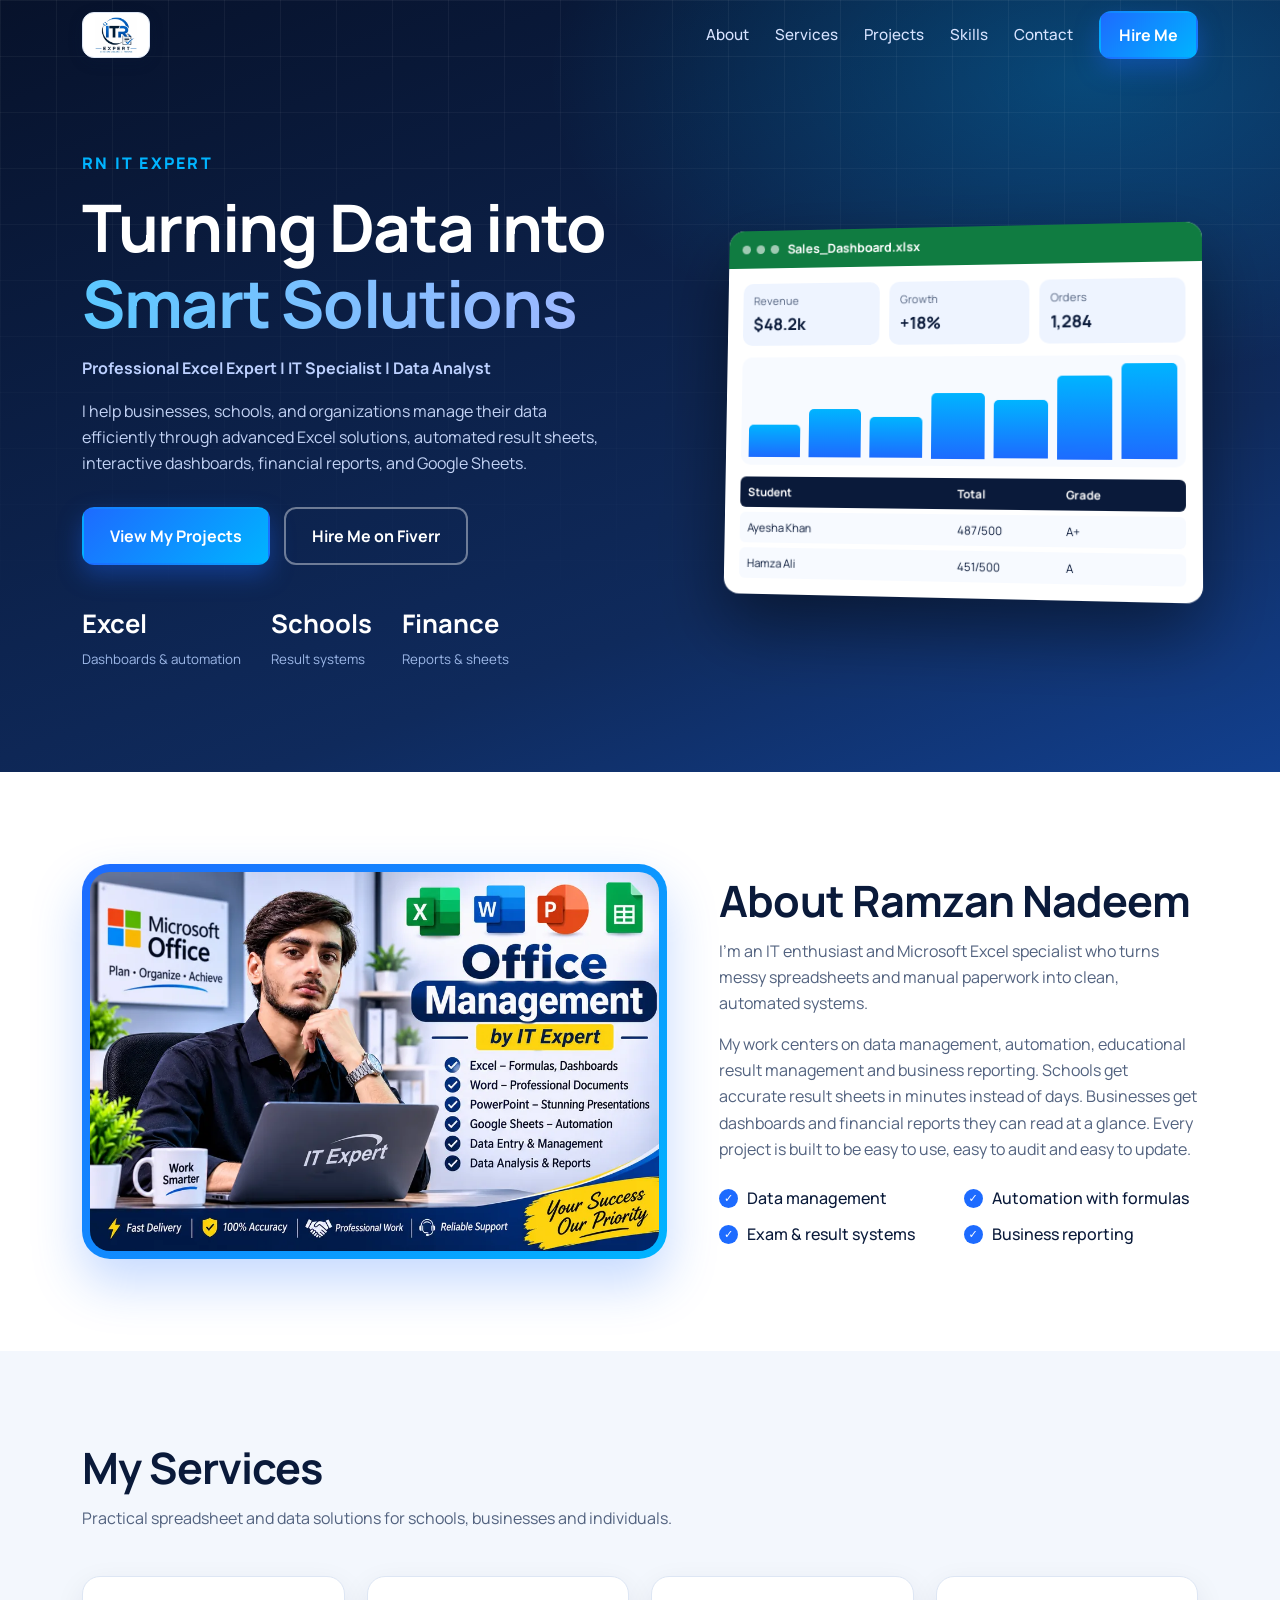
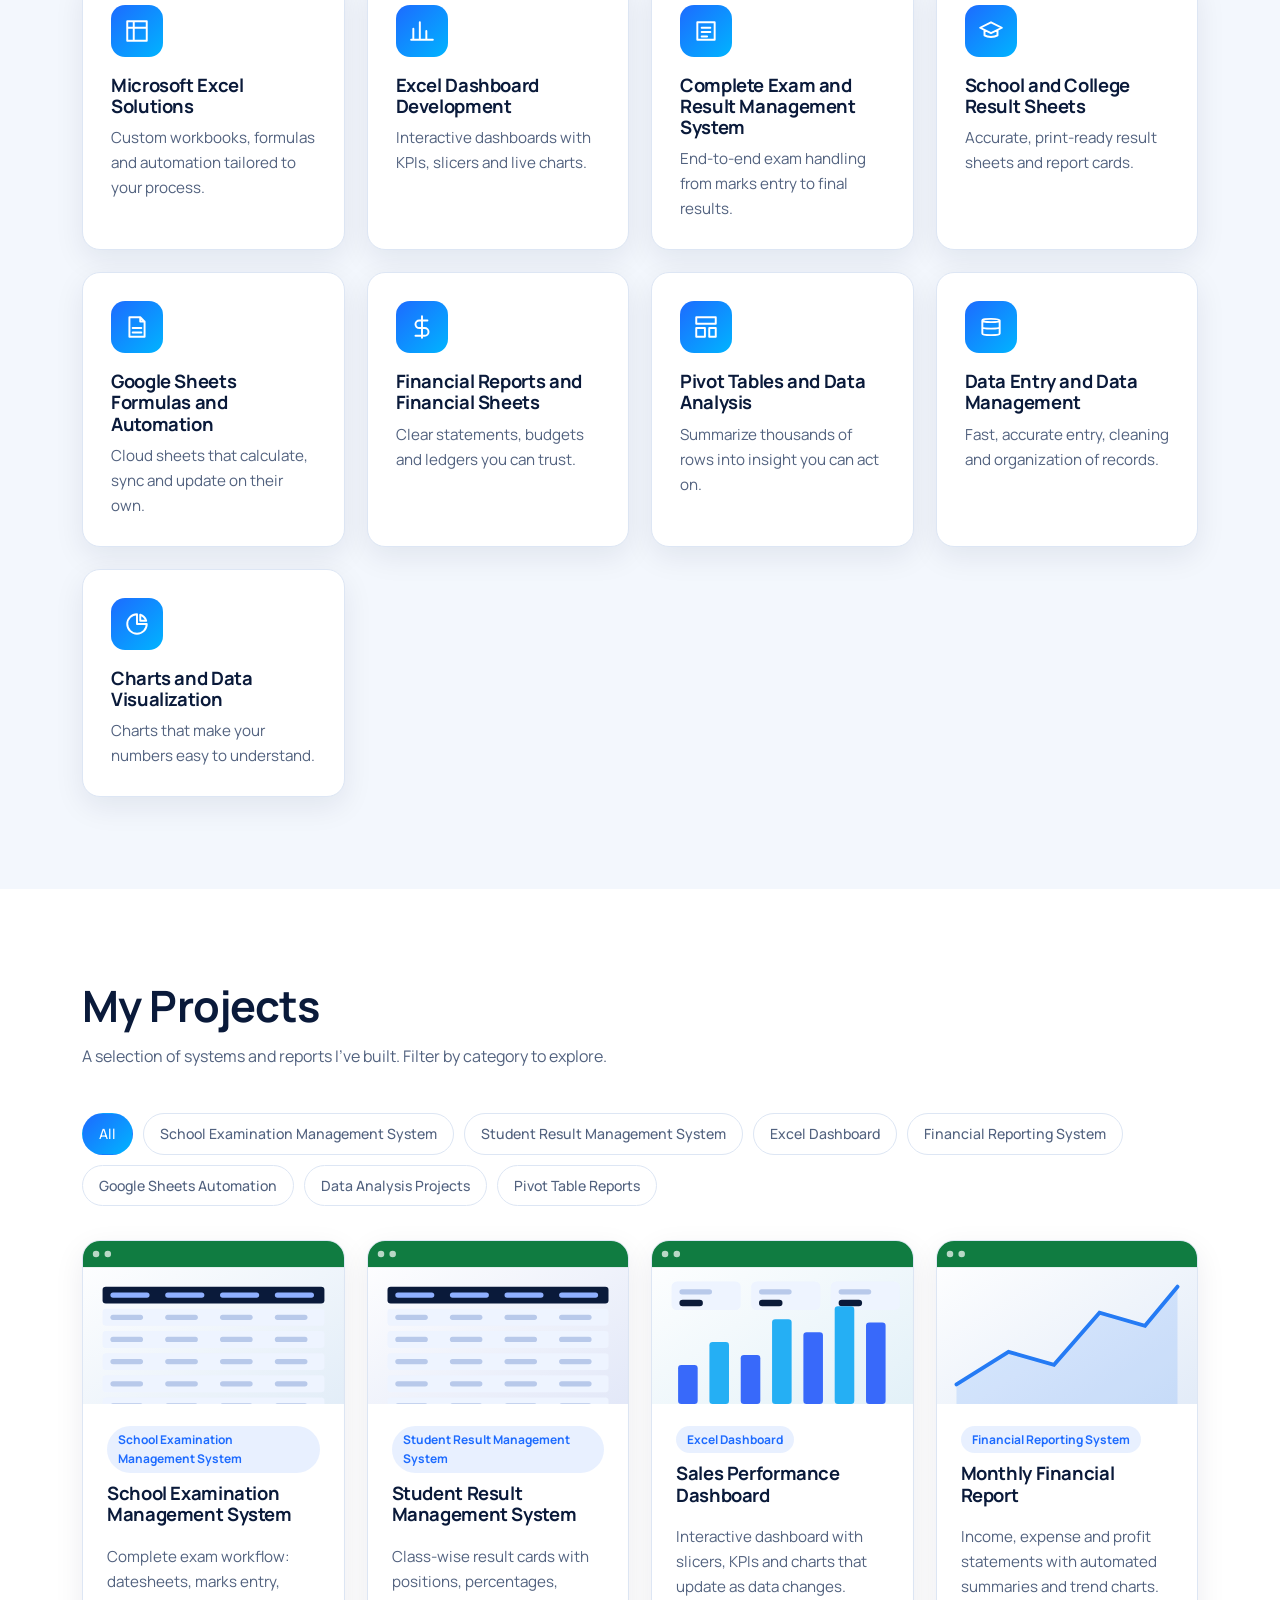
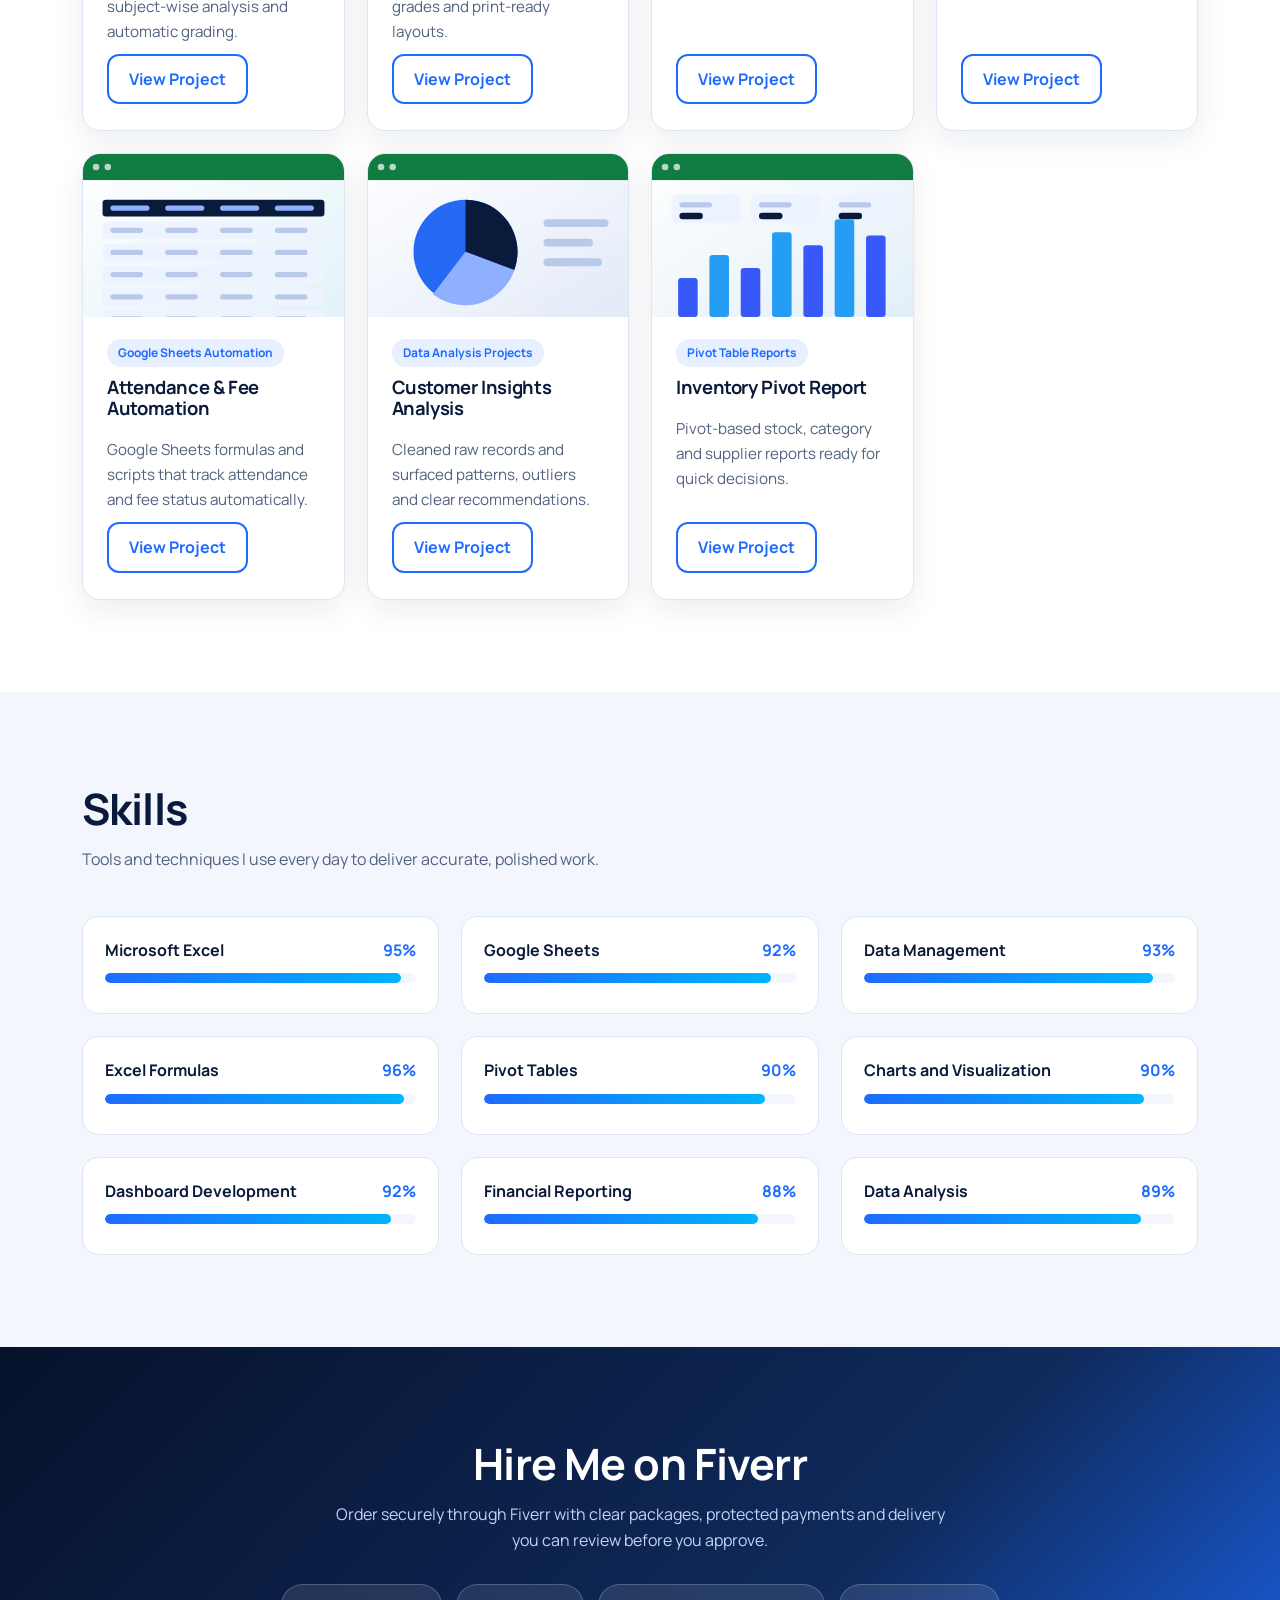
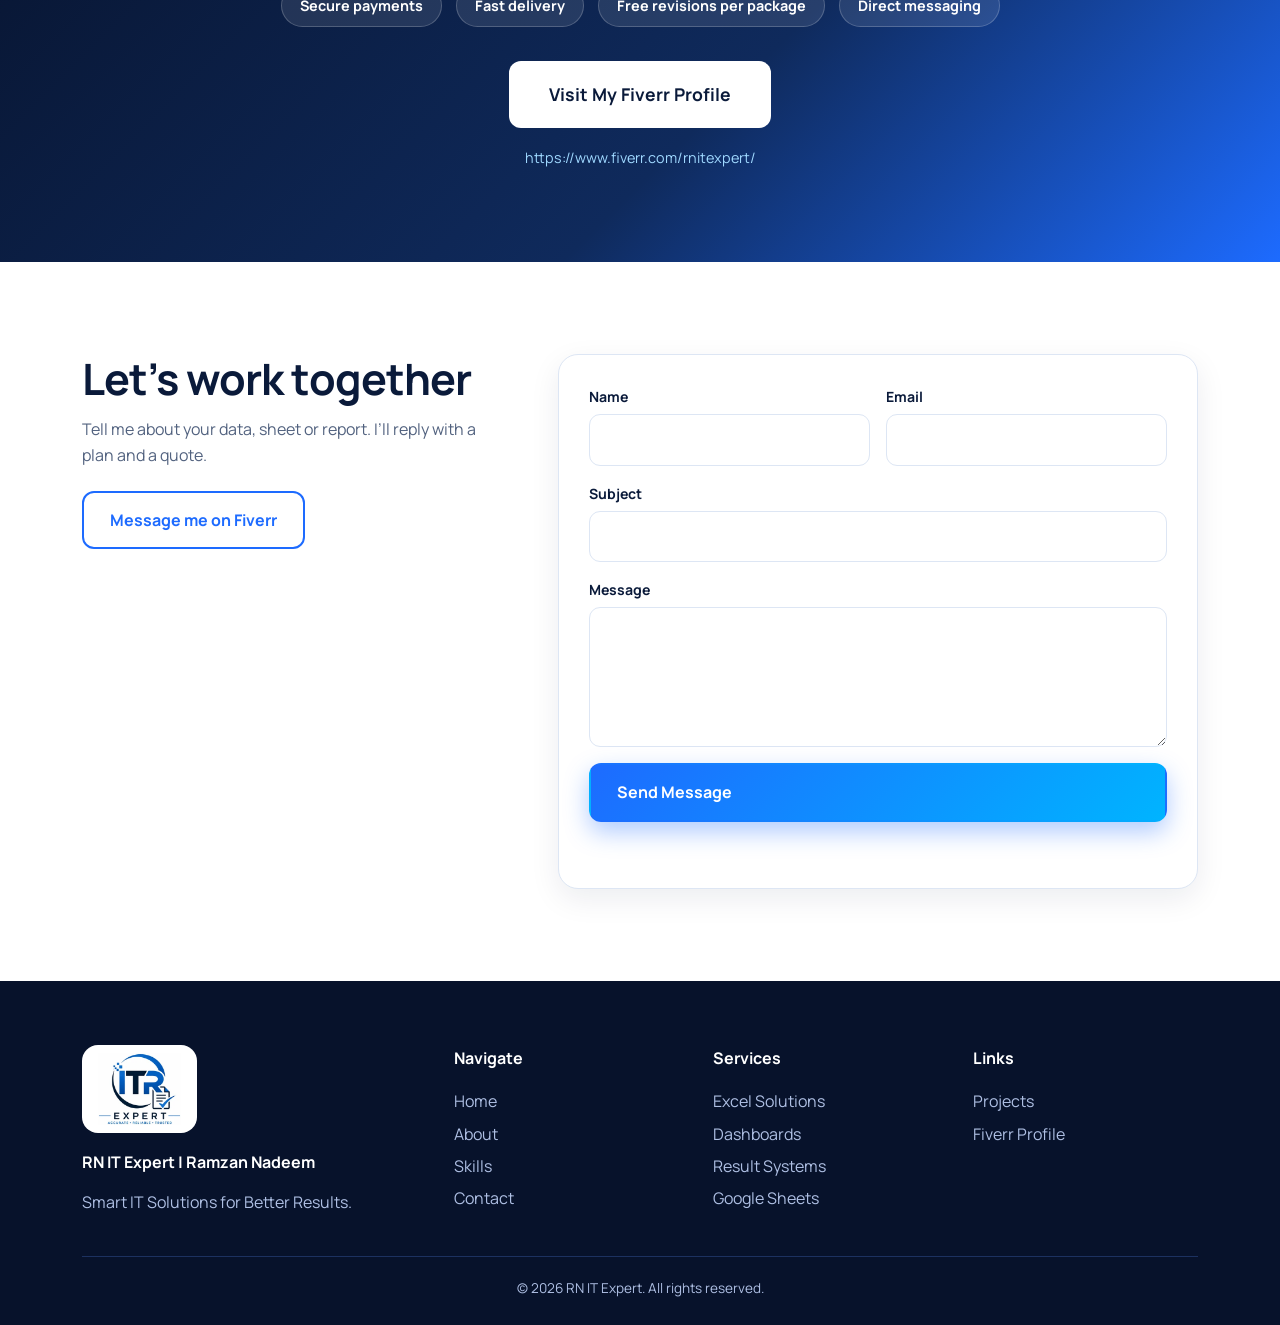
<file: index.html>
<!DOCTYPE html>
<html lang="en">
<head>
<meta charset="utf-8">
<meta name="viewport" content="width=device-width, initial-scale=1, viewport-fit=cover">
<title>RN IT Expert | Ramzan Nadeem – Excel Specialist, Dashboards &amp; Result Systems</title>
<meta name="description" content="Ramzan Nadeem (RN IT Expert): Excel expert, IT specialist and data analyst. Dashboards, school result systems, financial reports and Google Sheets automation. Hire on Fiverr.">
<link rel="icon" href="images/logo.webp">
<link rel="preconnect" href="https://fonts.googleapis.com">
<link href="https://fonts.googleapis.com/css2?family=Manrope:wght@400;500;700;800&display=swap" rel="stylesheet">
<link rel="stylesheet" href="css/style.css">
</head>
<body>
<header id="top"><div class="wrap">
<a class="logo" href="#home" aria-label="RN IT Expert home"><img src="images/logo.webp" class="lg" alt="RN IT Expert logo" width="53" height="46"></a>
<button class="burger" id="bg" aria-label="Open menu" aria-expanded="false">☰</button>
<nav id="nav" aria-label="Main">
<a href="#about">About</a><a href="#services">Services</a><a href="#projects">Projects</a><a href="#skills">Skills</a><a href="#contact">Contact</a>
<a class="btn pri fiv-link" href="#" target="_blank" rel="noopener">Hire Me</a>
</nav></div></header>

<main>
<section class="hero" id="home"><div class="wrap">
<div>
<div class="brand">RN IT EXPERT</div>
<h1>Turning Data into <span>Smart Solutions</span></h1>
<div class="roles">Professional Excel Expert | IT Specialist | Data Analyst</div>
<p class="i">I help businesses, schools, and organizations manage their data efficiently through advanced Excel solutions, automated result sheets, interactive dashboards, financial reports, and Google Sheets.</p>
<div class="cta"><a class="btn pri" href="#projects">View My Projects</a><a class="btn ghost fiv-link" href="#" target="_blank" rel="noopener">Hire Me on Fiverr</a></div>
<div class="stats"><div><b>Excel</b><small>Dashboards &amp; automation</small></div><div><b>Schools</b><small>Result systems</small></div><div><b>Finance</b><small>Reports &amp; sheets</small></div></div>
</div>
<div class="sheet" aria-hidden="true">
<div class="bar"><i></i><i></i><i></i>&nbsp;Sales_Dashboard.xlsx</div>
<div class="body">
<div class="kpis"><div>Revenue<b>$48.2k</b></div><div>Growth<b>+18%</b></div><div>Orders<b>1,284</b></div></div>
<div class="bars"><span style="height:35%"></span><span style="height:52%;animation-delay:.1s"></span><span style="height:44%;animation-delay:.2s"></span><span style="height:70%;animation-delay:.3s"></span><span style="height:62%;animation-delay:.4s"></span><span style="height:88%;animation-delay:.5s"></span><span style="height:100%;animation-delay:.6s"></span></div>
<div class="rows"><p><span>Student</span><span>Total</span><span>Grade</span></p><p><span>Ayesha Khan</span><span>487/500</span><span>A+</span></p><p><span>Hamza Ali</span><span>451/500</span><span>A</span></p></div>
</div></div>
</div></section>

<section id="about"><div class="wrap about">
<figure class="abimg rv"><img src="images/about.webp" class="ab" alt="Ramzan Nadeem of RN IT Expert: Office management with Excel, Word, PowerPoint and Google Sheets" width="1000" height="667" loading="lazy"></figure>
<div class="rv">
<h2>About Ramzan Nadeem</h2>
<p class="lead" style="margin-bottom:14px">I’m an IT enthusiast and Microsoft Excel specialist who turns messy spreadsheets and manual paperwork into clean, automated systems.</p>
<p style="color:var(--mute);margin:0">My work centers on data management, automation, educational result management and business reporting. Schools get accurate result sheets in minutes instead of days. Businesses get dashboards and financial reports they can read at a glance. Every project is built to be easy to use, easy to audit and easy to update.</p>
<ul class="checks"><li>Data management</li><li>Automation with formulas</li><li>Exam &amp; result systems</li><li>Business reporting</li></ul>
</div></div></section>

<section class="alt" id="services"><div class="wrap">
<h2>My Services</h2><p class="lead">Practical spreadsheet and data solutions for schools, businesses and individuals.</p>
<div class="grid" id="svc"></div></div></section>

<section id="projects"><div class="wrap">
<h2>My Projects</h2><p class="lead">A selection of systems and reports I’ve built. Filter by category to explore.</p>
<div class="chips" id="chips" role="group" aria-label="Project categories"></div>
<div class="grid" id="pg"></div></div></section>

<section class="alt" id="skills"><div class="wrap">
<h2>Skills</h2><p class="lead">Tools and techniques I use every day to deliver accurate, polished work.</p>
<div class="skills" id="sk"></div></div></section>

<section class="fiv" id="fiverr"><div class="wrap rv">
<h2>Hire Me on Fiverr</h2>
<p>Order securely through Fiverr with clear packages, protected payments and delivery you can review before you approve.</p>
<div class="trust"><span>Secure payments</span><span>Fast delivery</span><span>Free revisions per package</span><span>Direct messaging</span></div>
<a class="btn fiv-link" href="#" target="_blank" rel="noopener">Visit My Fiverr Profile</a>
<a class="url fiv-link" href="#" target="_blank" rel="noopener"></a>
</div></section>

<section id="contact"><div class="wrap contact">
<div class="rv"><h2>Let’s work together</h2>
<p class="lead" style="margin-bottom:22px">Tell me about your data, sheet or report. I’ll reply with a plan and a quote.</p>
<a class="btn out fiv-link" href="#" target="_blank" rel="noopener">Message me on Fiverr</a></div>
<form id="cf" class="rv" novalidate>
<div class="two"><label>Name<input name="name" required autocomplete="name"></label><label>Email<input name="email" type="email" required autocomplete="email"></label></div>
<label>Subject<input name="subject" required></label>
<label>Message<textarea name="message" required></textarea></label>
<button class="btn pri" type="submit">Send Message</button><div id="msg" role="status"></div>
</form></div></section>
</main>

<footer><div class="wrap">
<div class="fg">
<div><img src="images/logo.webp" class="lg flogo" alt="RN IT Expert logo" width="102" height="88" loading="lazy"><h4>RN IT Expert | Ramzan Nadeem</h4><p style="margin:0">Smart IT Solutions for Better Results.</p></div>
<div><h4>Navigate</h4><a href="#home">Home</a><a href="#about">About</a><a href="#skills">Skills</a><a href="#contact">Contact</a></div>
<div><h4>Services</h4><a href="#services">Excel Solutions</a><a href="#services">Dashboards</a><a href="#services">Result Systems</a><a href="#services">Google Sheets</a></div>
<div><h4>Links</h4><a href="#projects">Projects</a><a class="fiv-link" href="#" target="_blank" rel="noopener">Fiverr Profile</a></div>
</div>
<div class="fb">© <span id="yr"></span> RN IT Expert. All rights reserved.</div>
</div></footer>

<script src="js/data.js"></script>
<script src="js/main.js"></script>
</body>
</html>
</file>
<file: css/style.css>
:root{--bg:#fff;--soft:#f3f7fd;--ink:#0a1a3a;--mute:#52627f;--navy:#0a1a3a;--navy2:#0f2a5c;--b1:#1d6bff;--b2:#00b4ff;--line:#dde6f4;--card:#fff;--shadow:0 10px 30px rgba(10,26,58,.08);
box-sizing:border-box;padding-top:env(safe-area-inset-top,0px);padding-bottom:env(safe-area-inset-bottom,0px)}
@media (prefers-color-scheme:dark){:root:not([data-theme="light"]){--bg:#07122b;--soft:#0a1a3a;--ink:#eaf1ff;--mute:#9db0d3;--line:#1c3160;--card:#0d2147;--shadow:0 10px 30px rgba(0,0,0,.35)}}
:root[data-theme="dark"]{--bg:#07122b;--soft:#0a1a3a;--ink:#eaf1ff;--mute:#9db0d3;--line:#1c3160;--card:#0d2147;--shadow:0 10px 30px rgba(0,0,0,.35)}
*{box-sizing:border-box}html{scroll-behavior:smooth;scroll-padding-top:calc(76px + env(safe-area-inset-top,0px));height:auto}
body{margin:0;font-family:Manrope,system-ui,-apple-system,"Segoe UI",sans-serif;background:var(--bg);color:var(--ink);line-height:1.65;overflow-x:hidden}
a{color:inherit;text-decoration:none}img{max-width:100%;display:block}
:focus-visible{outline:3px solid var(--b2);outline-offset:3px;border-radius:6px}
.wrap{max-width:1160px;margin:0 auto;padding:0 22px}
section{padding:92px 0}.alt{background:var(--soft)}
h1,h2,h3{line-height:1.15;margin:0;letter-spacing:-.02em}
h2{font-size:clamp(1.9rem,4vw,2.7rem);margin-bottom:12px}
.lead{color:var(--mute);max-width:620px;margin:0 0 44px}
.btn{display:inline-flex;align-items:center;gap:8px;padding:14px 26px;border-radius:12px;font-weight:700;border:2px solid transparent;cursor:pointer;font:inherit;font-weight:700;transition:transform .2s,box-shadow .2s,background .2s}
.btn:hover{transform:translateY(-3px)}
.pri{background:linear-gradient(135deg,var(--b1),var(--b2));color:#fff;box-shadow:0 10px 24px rgba(29,107,255,.35)}
.ghost{border-color:rgba(255,255,255,.4);color:#fff}.ghost:hover{background:rgba(255,255,255,.12)}
.out{border-color:var(--b1);color:var(--b1)}.out:hover{background:var(--b1);color:#fff}
/* nav */
header{position:fixed;top:0;left:0;right:0;z-index:50;padding-top:env(safe-area-inset-top,0px);transition:background .3s,box-shadow .3s}
header.solid{background:var(--bg);box-shadow:0 2px 20px rgba(10,26,58,.1)}
header .wrap{display:flex;align-items:center;justify-content:space-between;height:70px}
.logo{font-weight:800;font-size:1.25rem;color:#fff;display:flex;align-items:center;gap:10px}
header.solid .logo{color:var(--ink)}
.logo img{height:46px;width:auto;background:#fff;border-radius:12px;padding:4px 12px;box-shadow:0 4px 14px rgba(10,26,58,.22);border:1px solid var(--line)}
.flogo{height:88px;width:auto;background:#fff;border-radius:16px;padding:8px 16px;margin-bottom:16px}
.logo i{width:34px;height:34px;border-radius:9px;background:linear-gradient(135deg,var(--b1),var(--b2));display:grid;place-items:center;font-style:normal;font-size:.8rem;color:#fff}
nav{display:flex;gap:26px;align-items:center}
nav a{font-weight:500;font-size:.95rem;color:#d7e3ff;position:relative}
header.solid nav a{color:var(--mute)}
nav a:hover{color:var(--b2)}
nav .btn{padding:9px 18px;color:#fff!important}
.burger{display:none;background:none;border:0;color:#fff;font-size:1.7rem;cursor:pointer}
header.solid .burger{color:var(--ink)}
/* hero */
.hero{background:radial-gradient(900px 500px at 85% 10%,rgba(0,180,255,.28),transparent 60%),linear-gradient(160deg,#07122b,#0f2a5c 70%,#12408f);color:#fff;padding:150px 0 100px;position:relative;overflow:hidden}
.hero:before{content:"";position:absolute;inset:0;background-image:linear-gradient(rgba(255,255,255,.05) 1px,transparent 1px),linear-gradient(90deg,rgba(255,255,255,.05) 1px,transparent 1px);background-size:56px 56px;mask-image:linear-gradient(#000,transparent 85%)}
.hero .wrap{position:relative;display:grid;grid-template-columns:1.1fr .9fr;gap:50px;align-items:center}
.brand{font-weight:800;font-size:1rem;color:var(--b2);margin-bottom:14px;letter-spacing:.14em}
.hero h1{font-size:clamp(2.4rem,5.6vw,4.1rem);margin-bottom:14px}
.hero h1 span{background:linear-gradient(90deg,#5cc8ff,#9db8ff);-webkit-background-clip:text;background-clip:text;color:transparent}
.roles{font-weight:700;color:#bcd0ff;margin-bottom:16px}
.hero p.i{color:#c3d3f5;max-width:540px;margin:0 0 30px}
.cta{display:flex;flex-wrap:wrap;gap:14px}
.stats{display:flex;gap:30px;margin-top:38px;flex-wrap:wrap}
.stats b{display:block;font-size:1.6rem}.stats small{color:#9db8e8}
/* sheet visual */
.sheet{background:#fff;color:#0a1a3a;border-radius:16px;box-shadow:0 30px 70px rgba(0,0,0,.45);overflow:hidden;transform:perspective(1200px) rotateY(-8deg) rotateX(3deg);animation:float 6s ease-in-out infinite}
@keyframes float{50%{transform:perspective(1200px) rotateY(-5deg) rotateX(2deg) translateY(-12px)}}
.sheet .bar{background:#107c41;color:#fff;padding:9px 14px;font-size:.8rem;font-weight:700;display:flex;gap:6px;align-items:center}
.sheet .bar i{width:9px;height:9px;border-radius:50%;background:rgba(255,255,255,.6)}
.sheet .body{padding:16px;display:grid;gap:12px}
.kpis{display:grid;grid-template-columns:repeat(3,1fr);gap:10px}
.kpis div{background:#eef4ff;border-radius:10px;padding:9px 11px;font-size:.7rem;color:#52627f}
.kpis b{display:block;font-size:1.05rem;color:#0a1a3a}
.bars{display:flex;align-items:flex-end;gap:9px;height:110px;padding:8px;background:#f7faff;border-radius:10px}
.bars span{flex:1;border-radius:5px 5px 0 0;background:linear-gradient(var(--b2),var(--b1));transform-origin:bottom;animation:grow 1.2s cubic-bezier(.2,.8,.2,1) both}
@keyframes grow{from{transform:scaleY(0)}}
.rows{font-size:.72rem;display:grid;gap:5px}
.rows p{margin:0;display:grid;grid-template-columns:2fr 1fr 1fr;padding:6px 8px;background:#f7faff;border-radius:6px}
.rows p:first-child{background:#0a1a3a;color:#fff;font-weight:700}
/* cards */
.grid{display:grid;gap:22px;grid-template-columns:repeat(auto-fit,minmax(260px,1fr))}
.card{background:var(--card);border:1px solid var(--line);border-radius:18px;padding:28px;box-shadow:var(--shadow);transition:transform .25s,border-color .25s}
.card:hover{transform:translateY(-6px);border-color:var(--b1)}
.ic{width:52px;height:52px;border-radius:14px;background:linear-gradient(135deg,var(--b1),var(--b2));display:grid;place-items:center;margin-bottom:18px}
.ic svg{width:26px;height:26px;stroke:#fff;fill:none;stroke-width:1.8;stroke-linecap:round;stroke-linejoin:round}
.card h3{font-size:1.15rem;margin-bottom:8px}.card p{color:var(--mute);margin:0;font-size:.95rem}
/* about */
.about{display:grid;grid-template-columns:1.1fr .9fr;gap:52px;align-items:center}
.abimg{margin:0;padding:8px;border-radius:28px;background:linear-gradient(135deg,var(--b1),var(--b2));box-shadow:0 24px 50px rgba(29,107,255,.25)}
.abimg img{width:100%;height:auto;border-radius:20px;display:block}
.photo{aspect-ratio:1;border-radius:26px;background:linear-gradient(145deg,var(--navy),var(--b1));display:grid;place-items:center;color:#fff;font-size:5rem;font-weight:800;position:relative;box-shadow:var(--shadow)}
.photo:after{content:"Replace with your photo";position:absolute;bottom:14px;font-size:.72rem;font-weight:500;opacity:.7}
.checks{list-style:none;padding:0;margin:22px 0 0;display:grid;grid-template-columns:1fr 1fr;gap:10px}
.checks li{padding-left:28px;position:relative;font-weight:500}
.checks li:before{content:"✓";position:absolute;left:0;color:#fff;background:var(--b1);width:19px;height:19px;border-radius:50%;font-size:.7rem;display:grid;place-items:center;top:4px}
/* projects */
.chips{display:flex;flex-wrap:wrap;gap:10px;margin-bottom:34px}
.chip{border:1px solid var(--line);background:var(--card);color:var(--mute);padding:8px 16px;border-radius:99px;cursor:pointer;font:inherit;font-weight:500;font-size:.88rem;transition:.2s}
.chip:hover{border-color:var(--b1);color:var(--b1)}
.chip[aria-pressed=true]{background:linear-gradient(135deg,var(--b1),var(--b2));color:#fff;border-color:transparent}
.proj{padding:0;overflow:hidden;display:flex;flex-direction:column}
.proj .im{overflow:hidden;aspect-ratio:16/10;background:var(--soft)}
.proj .im img{width:100%;height:100%;object-fit:cover;transition:transform .5s}
.proj:hover .im img{transform:scale(1.07)}
.proj .tx{padding:22px 24px 26px;display:flex;flex-direction:column;gap:10px;flex:1}
.tag{font-size:.75rem;font-weight:700;color:var(--b1);background:rgba(29,107,255,.1);padding:4px 11px;border-radius:99px;align-self:flex-start}
.proj .btn{margin-top:auto;align-self:flex-start;padding:10px 20px}
/* skills */
.skills{display:grid;gap:22px;grid-template-columns:repeat(auto-fit,minmax(300px,1fr))}
.sk{background:var(--card);border:1px solid var(--line);border-radius:16px;padding:20px 22px}
.sk div{display:flex;justify-content:space-between;font-weight:700;margin-bottom:10px}
.sk em{font-style:normal;color:var(--b1)}
.track{height:10px;background:var(--soft);border-radius:99px;overflow:hidden}
.track i{display:block;height:100%;width:0;border-radius:99px;background:linear-gradient(90deg,var(--b1),var(--b2));transition:width 1.4s cubic-bezier(.2,.8,.2,1)}
/* fiverr */
.fiv{background:linear-gradient(135deg,#07122b,#0f2a5c 60%,#1d6bff);color:#fff;text-align:center}
.fiv h2{color:#fff}.fiv p{color:#c3d3f5;max-width:620px;margin:0 auto 30px}
.trust{display:flex;justify-content:center;flex-wrap:wrap;gap:14px;margin:0 0 34px}
.trust span{background:rgba(255,255,255,.1);border:1px solid rgba(255,255,255,.2);padding:9px 18px;border-radius:99px;font-weight:700;font-size:.9rem}
.fiv .btn{background:#fff;color:var(--navy);font-size:1.1rem;padding:17px 38px}
.url{display:block;margin-top:18px;color:#9fd8ff;font-size:.9rem;word-break:break-all}
/* contact */
.contact{display:grid;grid-template-columns:.8fr 1.2fr;gap:50px}
form{background:var(--card);border:1px solid var(--line);border-radius:20px;padding:30px;box-shadow:var(--shadow);display:grid;gap:16px}
label{font-weight:700;font-size:.88rem;display:grid;gap:6px}
input,textarea{font:inherit;padding:13px 15px;border-radius:11px;border:1.5px solid var(--line);background:var(--bg);color:var(--ink)}
input:focus,textarea:focus{outline:none;border-color:var(--b1);box-shadow:0 0 0 4px rgba(29,107,255,.15)}
textarea{min-height:140px;resize:vertical}
.two{display:grid;grid-template-columns:1fr 1fr;gap:16px}
#msg{font-size:.9rem;min-height:1.4em;font-weight:500}
/* footer */
footer{background:#07122b;color:#aebfe3;padding:64px 0 26px}
.fg{display:grid;grid-template-columns:1.5fr 1fr 1fr 1fr;gap:34px}
footer h4{color:#fff;margin:0 0 14px}footer a{display:block;padding:3px 0}footer a:hover{color:var(--b2)}
.fb{border-top:1px solid #1c3160;margin-top:40px;padding-top:20px;font-size:.85rem;text-align:center}
.rv{opacity:0;transform:translateY(18px);transition:opacity .7s,transform .7s}.rv.on{opacity:1;transform:none}
@media(max-width:900px){
.hero .wrap,.about,.contact{grid-template-columns:1fr}.sheet{max-width:440px}.fg{grid-template-columns:1fr 1fr}
.burger{display:block}
nav{position:fixed;top:0;right:-100%;width:78%;max-width:320px;height:100%;background:var(--navy);flex-direction:column;justify-content:center;gap:26px;transition:right .3s}
nav.open{right:0}nav a,header.solid nav a{color:#fff;font-size:1.1rem}
section{padding:68px 0}.two,.checks{grid-template-columns:1fr}}
@media(prefers-reduced-motion:reduce){*{animation:none!important;transition:none!important;scroll-behavior:auto}.rv{opacity:1;transform:none}}
</file>
